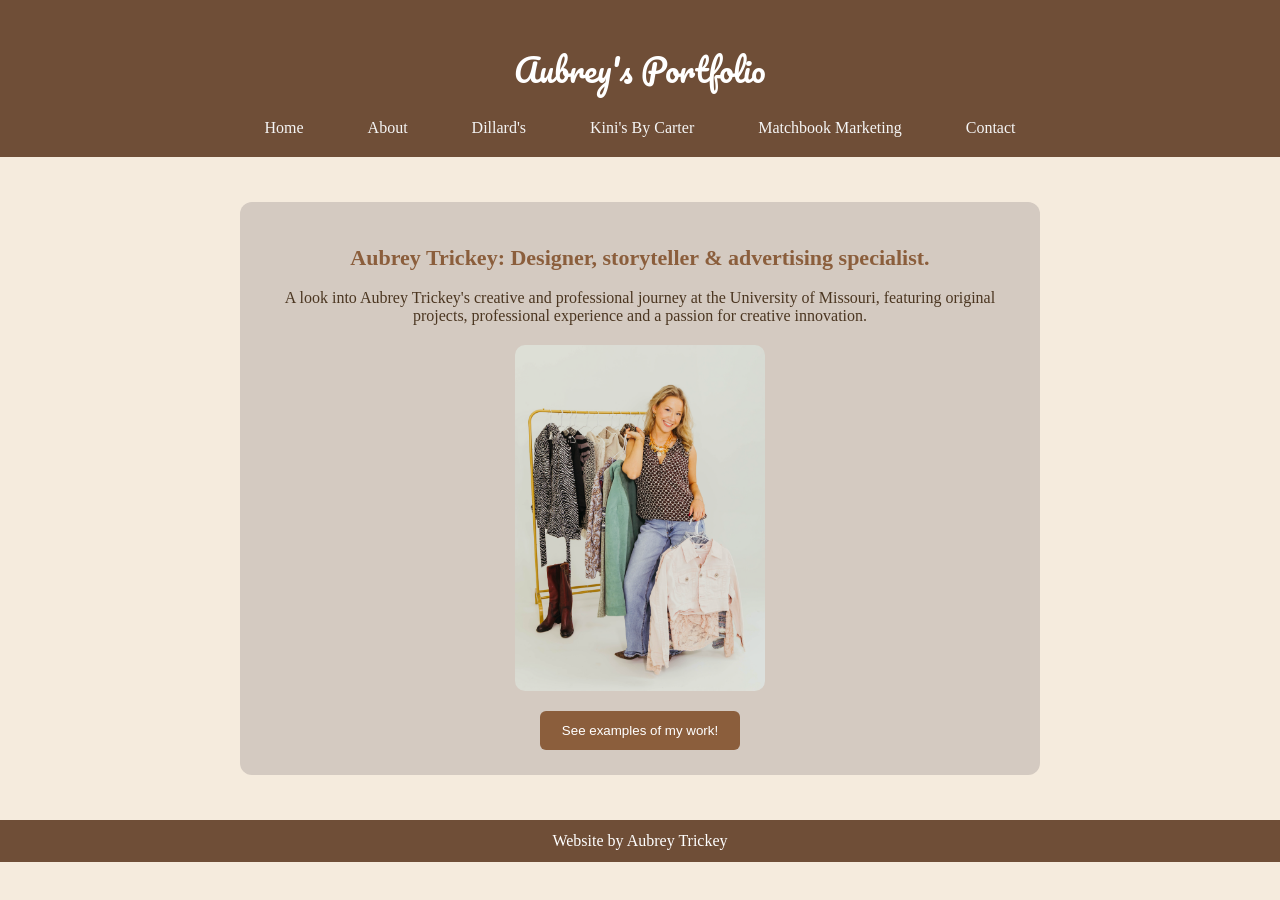
<file: index.html>
<!DOCTYPE html>
<html lang="en">
<head>
    <meta charset="UTF-8">
    <meta name="viewport" content="width=device-width, initial-scale=1.0">

    <title>Aubrey Trickey: Designer, storyteller and advertising specialist.</title>

    <!-- External CSS stylesheet -->
    <link rel="stylesheet" href="style.css">

    <!-- Cursive font -->
    <link href="https://fonts.googleapis.com/css2?family=Pacifico&display=swap"
          rel="stylesheet">

    <meta name="description" content="A look into Aubrey Trickey's creative and professional journey at the University of Missouri, featuring original projects, professional experience and a passion for creative innovation.">
    <meta name="author" content="Aubrey Trickey">
    <meta name="keywords" content="Aubrey Trickey, advertising, fashion, designer, public relations">


    <!-- Open Graph -->
<meta property="og:title" content="Aubrey Trickey: Designer, storyteller and advertising specialist.">
<meta property="og:description" content="A look into Aubrey Trickey's creative and professional journey at the University of Missouri, featuring original projects, professional experience and a passion for creative innovation.">
<meta property="og:image" content="https://www.w3schools.com/images/w3schools_logo_436_2.png">
<meta property="og:url" content="https://###">
<meta property="og:type" content="website">

<!-- Twitter Card -->
<meta name="twitter:card" content="summary_large_image">
<meta name="twitter:title" content="Aubrey Trickey: Designer, storyteller and advertising specialist.">
<meta name="twitter:description" content="A look into Aubrey Trickey's creative and professional journey at the University of Missouri, featuring original projects, professional experience and a passion for creative innovation.">
<meta name="twitter:image" content="https://www.w3schools.com/images/w3schools_logo_436_2.png">

    
    <!-- Internal CSS -->
    <style>
        h2 {
            color: #8B5E3C;
        }
    </style>
</head>

<body>

    <header class="navbar">
        <h1>Aubrey's Portfolio</h1>
        <a href="index.html">Home</a>
        <a href="about.html">About</a>
        <a href="work.html">Dillard's</a>
        <a href="experience.html">Kini's By Carter</a>
        <a href="organization.html">Matchbook Marketing</a>
        <a href="contact.html">Contact</a>
    </header>

    <main>
        <div class="content">
            <h2>Aubrey Trickey: Designer, storyteller & advertising specialist.</h2>

            <p>
                A look into Aubrey Trickey's creative and professional journey at the University of Missouri, featuring original projects, professional experience and a passion for creative innovation.
            </p>

            <!-- Image from the www folder -->
            <img src="img/portfolio.png"
                 alt="A picture of me"
                 class="portfolio-image">

            <button onclick="window.location.href='work.html'">
                See examples of my work!
            </button>
        </div>

    </main>

    <footer>
       Website by Aubrey Trickey
    </footer>

</body>
</html>
</file>
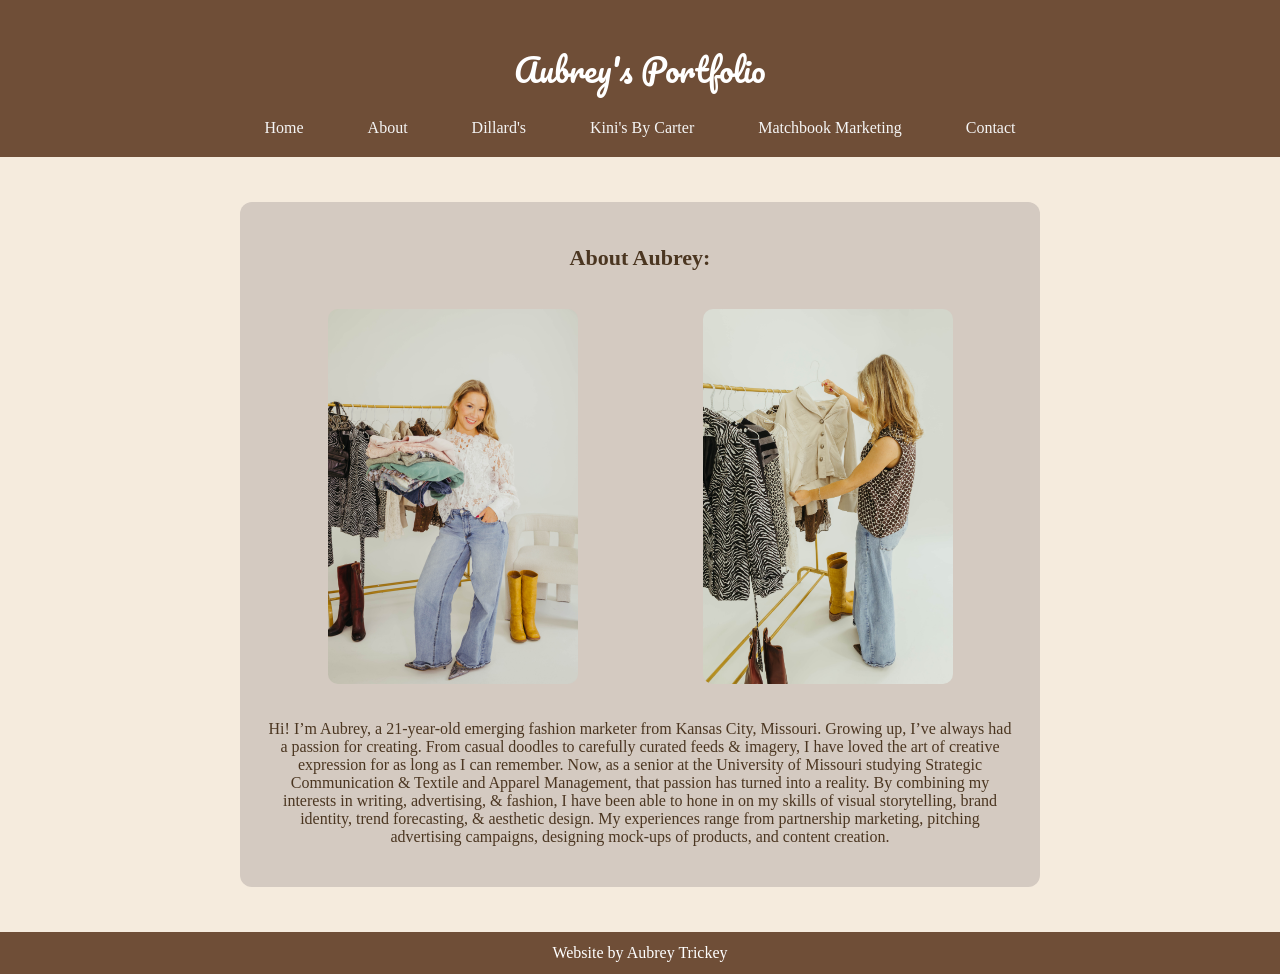
<file: about.html>
<!DOCTYPE html>
<html lang="en">
<head>
    <meta charset="UTF-8">
    <meta name="viewport" content="width=device-width, initial-scale=1.0">
    <title>About | My Portfolio</title>
    <link rel="stylesheet" href="style.css">
    <link href="https://fonts.googleapis.com/css2?family=Pacifico&display=swap"
          rel="stylesheet">
</head>

<body>
    <header class="navbar">
        <h1>Aubrey's Portfolio</h1>
        <nav>
            <a href="index.html">Home</a>
            <a href="about.html">About</a>
            <a href="work.html">Dillard's</a>
            <a href="experience.html">Kini's By Carter</a>
            <a href="organization.html">Matchbook Marketing</a>
            <a href="contact.html">Contact</a>
        </nav>
    </header>

    <main>
        <div class="content">
            <h2>About Aubrey: </h2>

        <div class="images"
            <!-- Image from the www folder -->
            <img src="img/portfolio2.jpg"
                 alt="Another picture of me"
                 class="portfolio-image">

                 <img src="img/portfolio3.jpg"
                 alt="A third picture of me"
                 class="portfolio-image">

            </div>

            <p>Hi! I’m Aubrey, a 21-year-old emerging fashion marketer from Kansas City, Missouri. Growing up, I’ve always had a passion for creating. From casual doodles to carefully curated feeds & imagery, I have loved the art of creative expression for as long as I can remember. Now, as a senior at the University of Missouri studying Strategic Communication & Textile and Apparel Management, that passion has turned into a reality. By combining my interests in writing, advertising, & fashion, I have been able to hone in on my skills of visual storytelling, brand identity, trend forecasting, & aesthetic design. My experiences range from partnership marketing, pitching advertising campaigns, designing mock-ups of products, and content creation.</p>

        </div>
    </main>

    <footer>
      Website by Aubrey Trickey
    </footer>
</body>
</html>
</file>
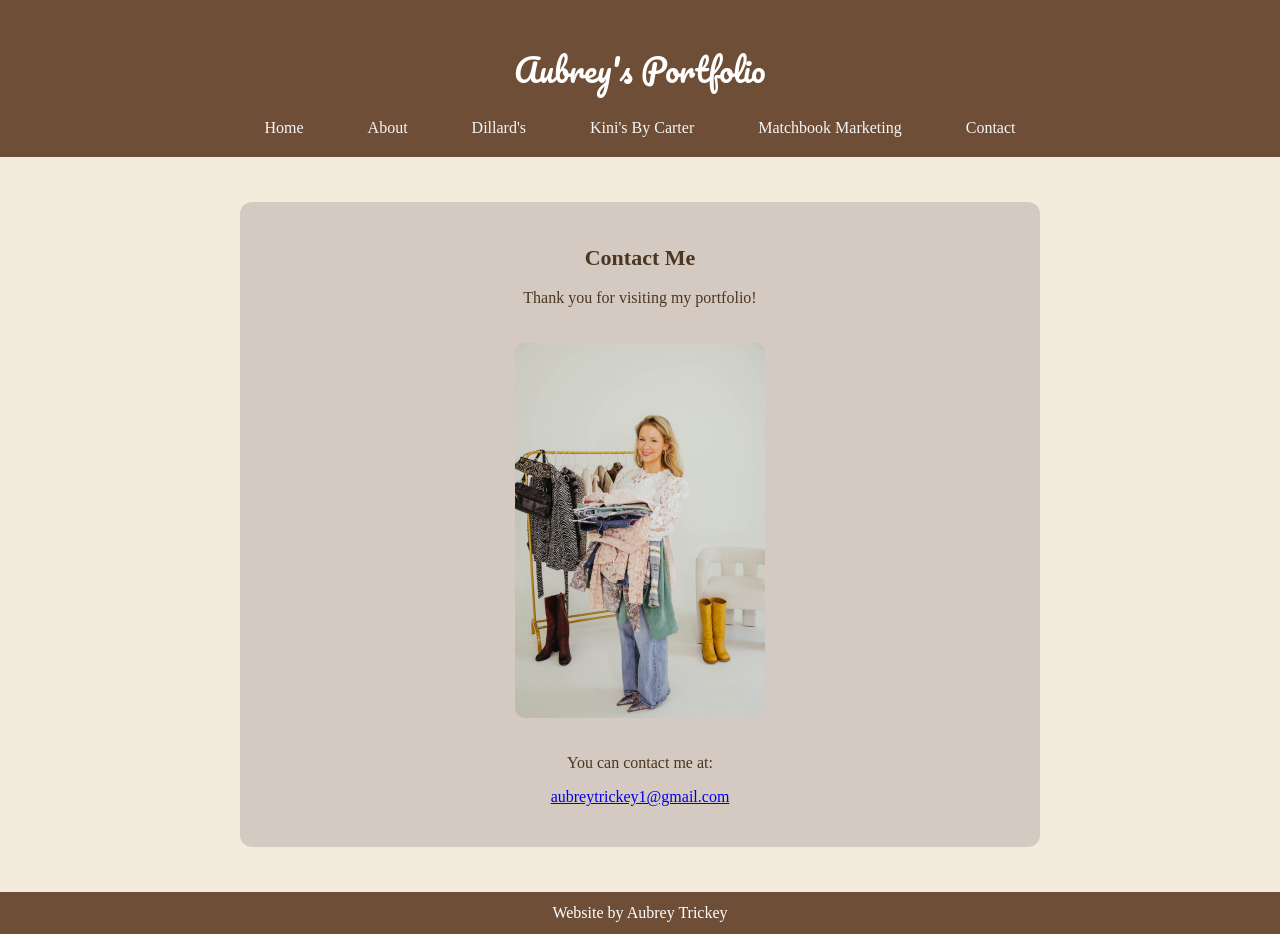
<file: contact.html>
<!DOCTYPE html>
<html lang="en">
<head>
    <meta charset="UTF-8">
    <meta name="viewport" content="width=device-width, initial-scale=1.0">
    <title>Contact | My Portfolio</title>
    <link rel="stylesheet" href="style.css">
    <link href="https://fonts.googleapis.com/css2?family=Pacifico&display=swap"
          rel="stylesheet">
</head>

<body>
    <header class="navbar">
        <h1>Aubrey's Portfolio</h1>
        <nav>
            <a href="index.html">Home</a>
            <a href="about.html">About</a>
            <a href="work.html">Dillard's</a>
            <a href="experience.html">Kini's By Carter</a>
            <a href="organization.html">Matchbook Marketing</a>
            <a href="contact.html">Contact</a>
        </nav>
    </header>

    <main>
        <div class="content">
            <h2>Contact Me</h2>
            <p>Thank you for visiting my portfolio!</p>

            <div class="images">
            <!-- Image from the www folder -->
             <img src="img/portfolio13.jpg"
                 alt="A Picture of Myself"
                 class="portfolio-image">
            </div>

            <p>You can contact me at:</p>

            <p>
                <a href="mailto:aubreytrickey1@gmail.com">
                    aubreytrickey1@gmail.com
                </a>
            </p>
        </div>
    </main>

    <footer>
      Website by Aubrey Trickey
    </footer>
</body>
</html>
</file>
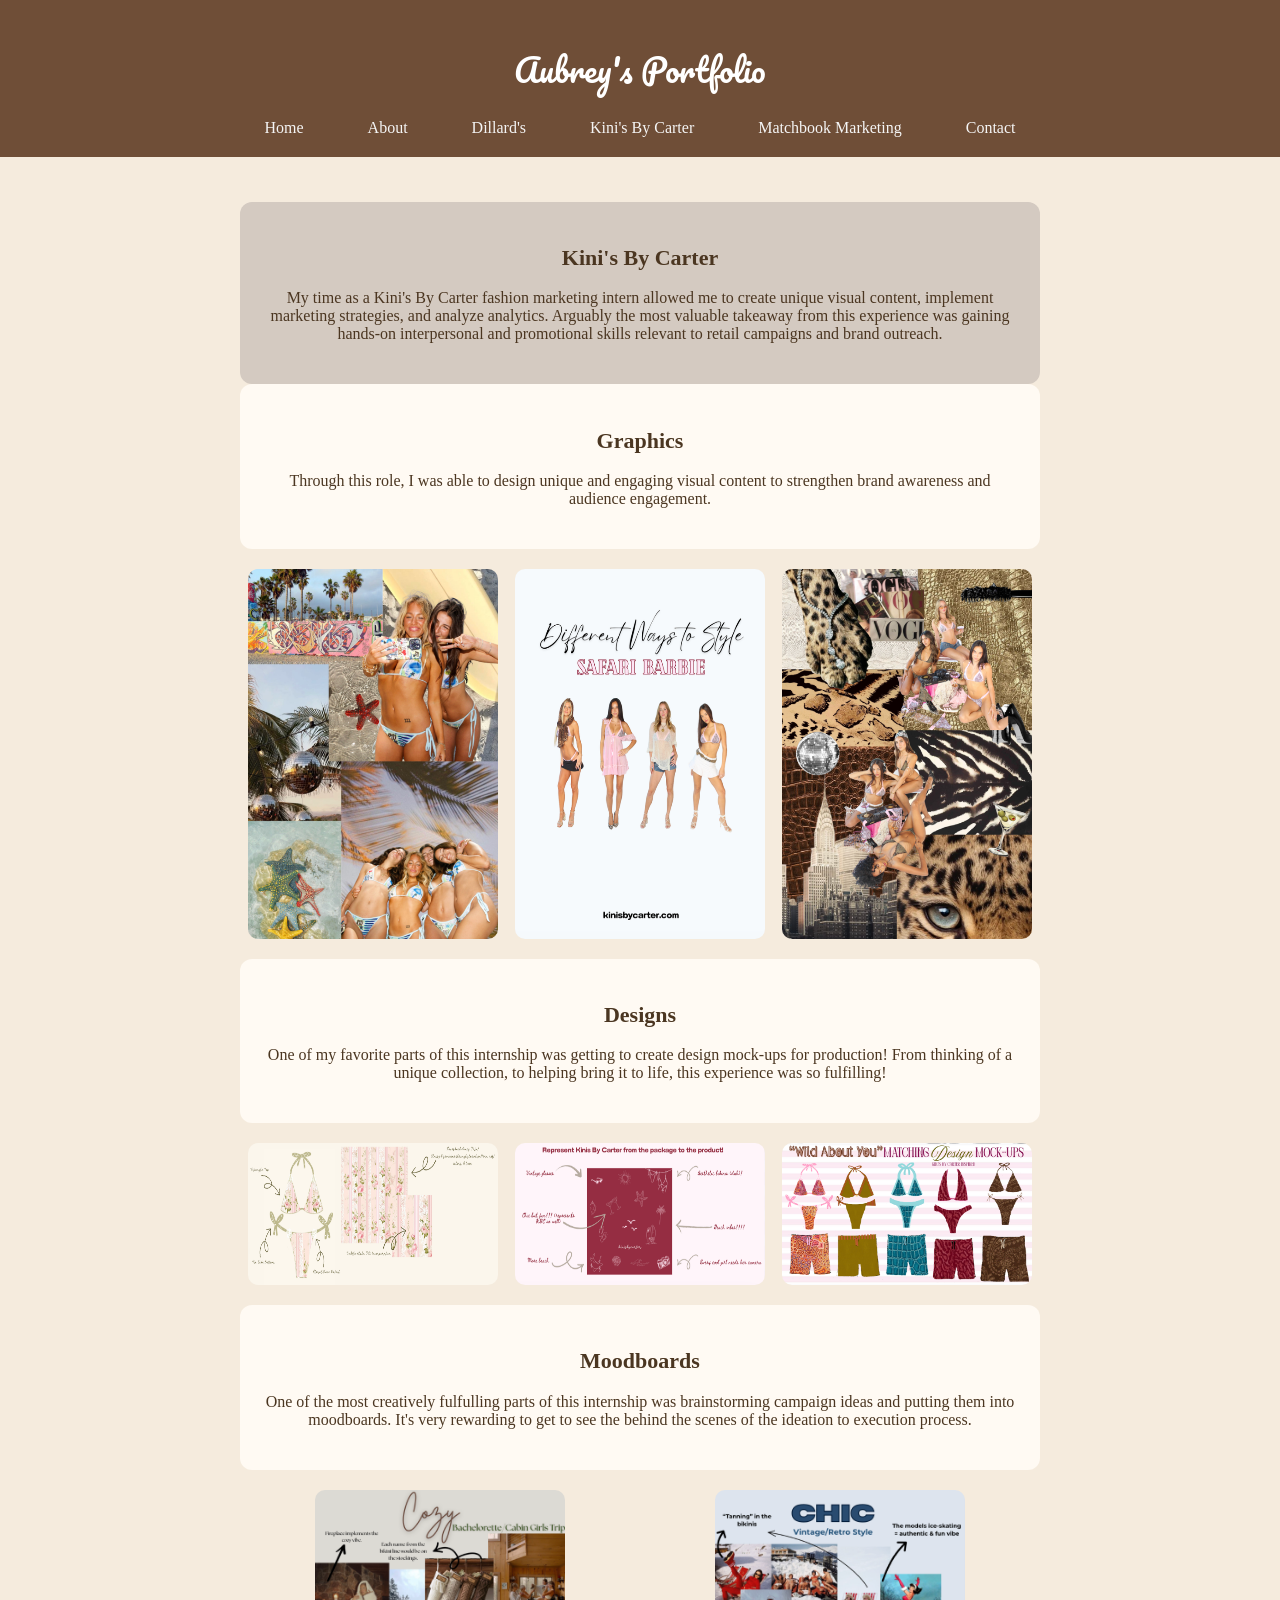
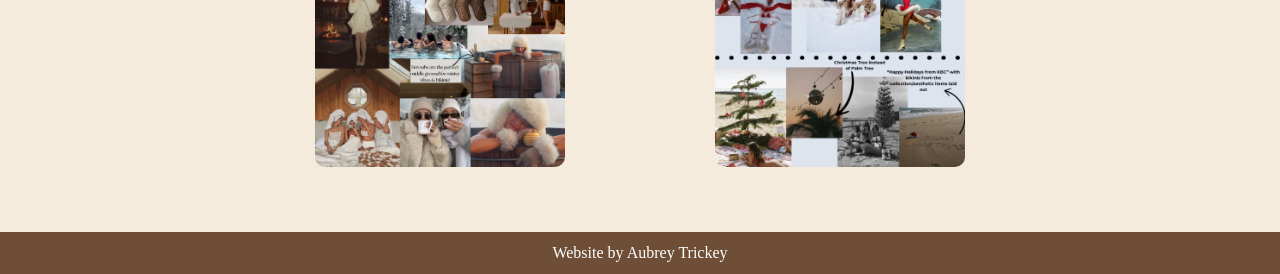
<file: experience.html>
<!DOCTYPE html>
<html lang="en">
<head>
    <meta charset="UTF-8">
    <meta name="viewport" content="width=device-width, initial-scale=1.0">
    <title>My Work | My Portfolio</title>
    <link rel="stylesheet" href="style.css">
    <link href="https://fonts.googleapis.com/css2?family=Pacifico&display=swap"
          rel="stylesheet">
</head>

<body>
    <header class="navbar">
        <h1>Aubrey's Portfolio</h1>
        <nav>
            <a href="index.html">Home</a>
            <a href="about.html">About</a>
            <a href="work.html">Dillard's</a>
            <a href="experience.html">Kini's By Carter</a>
            <a href="organization.html">Matchbook Marketing</a>
            <a href="contact.html">Contact</a>
        </nav>
    </header>

    <main>
        <div class="content">
            <h2>Kini's By Carter</h2>
            <p>My time as a Kini's By Carter fashion marketing intern allowed me to create unique visual content, implement marketing strategies, and analyze analytics. Arguably the most valuable takeaway from this experience was gaining hands-on interpersonal and promotional skills relevant to retail campaigns and brand outreach. 
        </div>

        <div class="examples">
            <h2>Graphics</h2>
            <p>Through this role, I was able to design unique and engaging visual content to strengthen brand awareness and audience engagement.</p>
        </div>

        <div class="images">
            <!-- Image from the www folder -->
             <img src="img/portfolio14.png"
                 alt="A KBC picture"
                 class="portfolio-image">

            <img src="img/portfolio15.png"
                 alt="A second KBC picture"
                 class="portfolio-image">

            <img src="img/portfolio16.png"
                 alt="A third KBC picture"
                 class="portfolio-image">

        </div>

       <div class="examples">
            <h2>Designs</h2>
            <p>One of my favorite parts of this internship was getting to create design mock-ups for production! From thinking of a unique collection, to helping bring it to life, this experience was so fulfilling! </p>
        </div>


        <div class="images">
            <!-- Image from the www folder -->
             <img src="img/portfolio17.png"
                 alt="A KBC design picture"
                 class="portfolio-image">

            <img src="img/portfolio19.png"
                 alt="A second KBC design picture"
                 class="portfolio-image">

            <img src="img/portfolio18.png"
                 alt="A third KBC design picture"
                 class="portfolio-image">

        </div>

         <div class="examples">
            <h2>Moodboards</h2>
            <p>One of the most creatively fulfulling parts of this internship was brainstorming campaign ideas and putting them into moodboards. It's very rewarding to get to see the behind the scenes of the ideation to execution process.</p>
        </div>

        <div class="images">
            <!-- Image from the www folder -->
             <img src="img/portfolio20.png"
                 alt="A KBC moodboard"
                 class="portfolio-image">

            <img src="img/portfolio22.png"
                 alt="A second KBC moodboard"
                 class="portfolio-image">

        </div>

    </main>

    <footer>
       Website by Aubrey Trickey
    </footer>
</body>
</html>
</file>
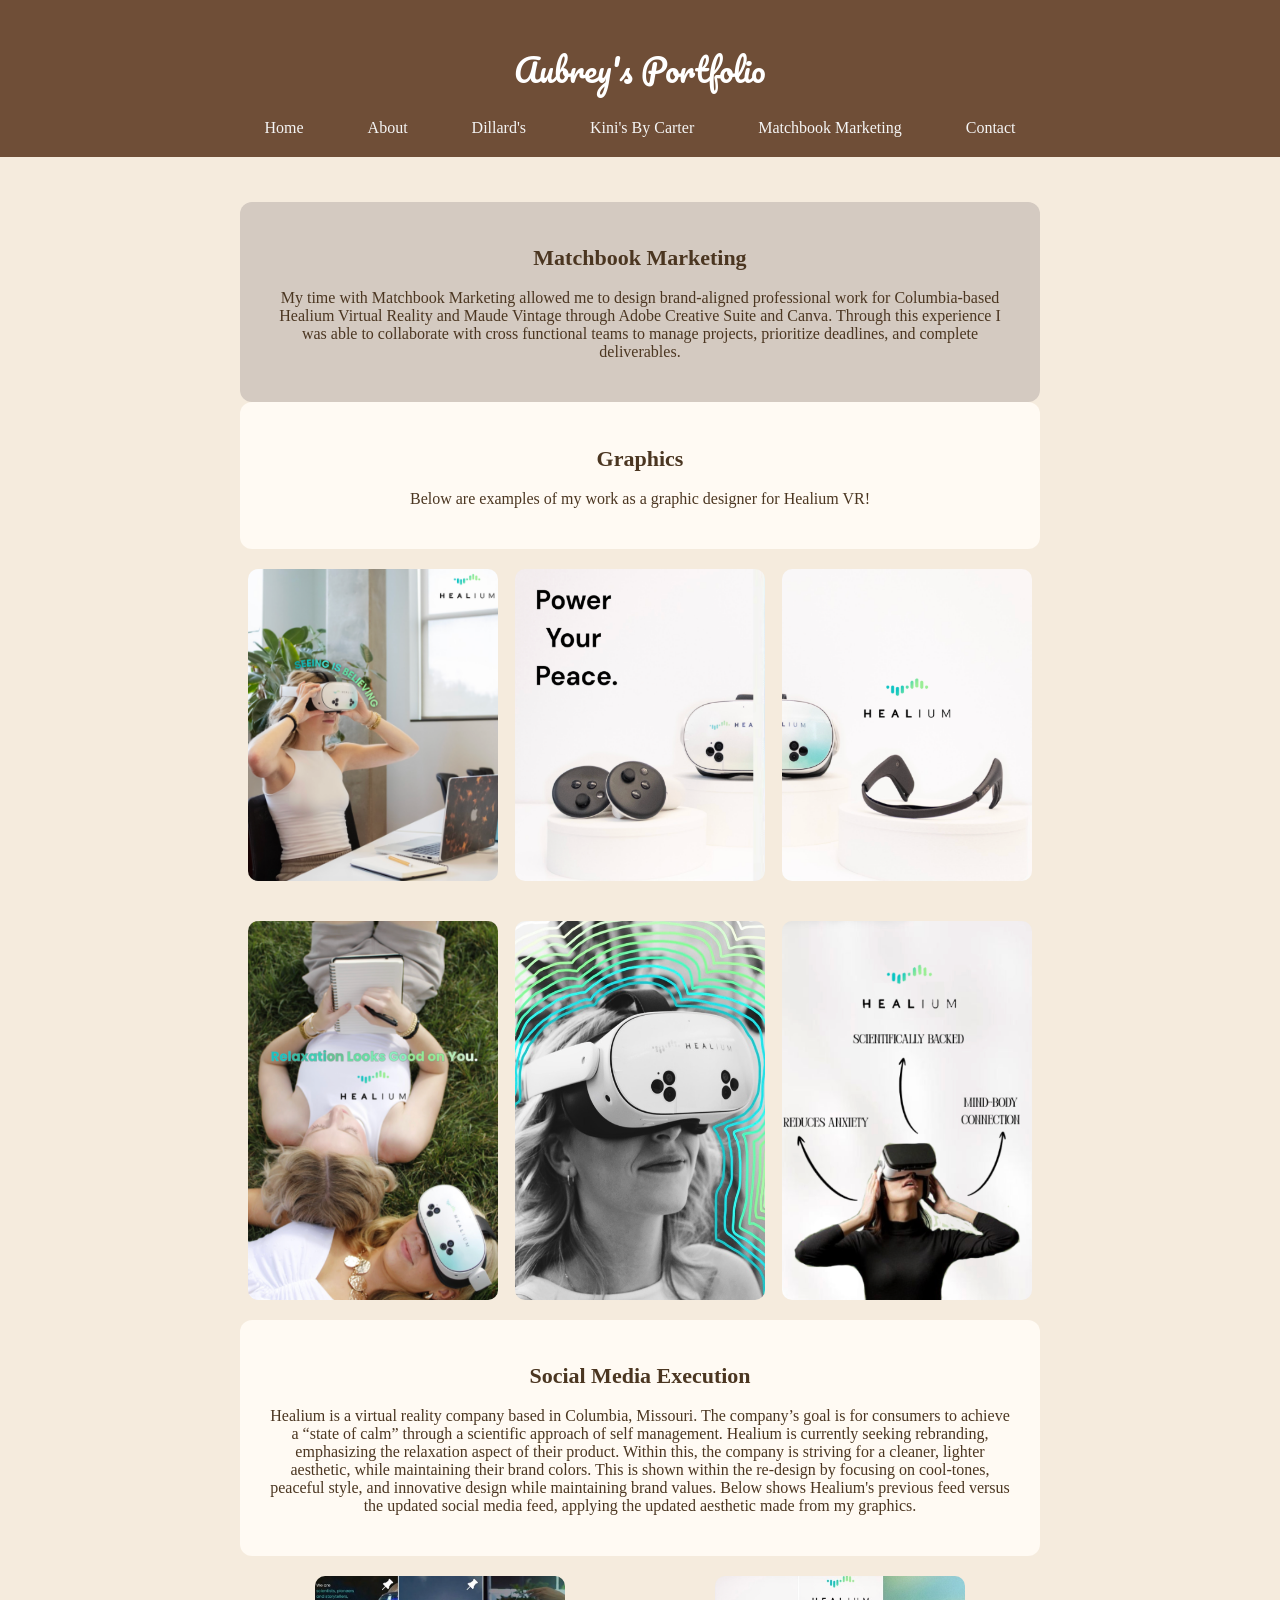
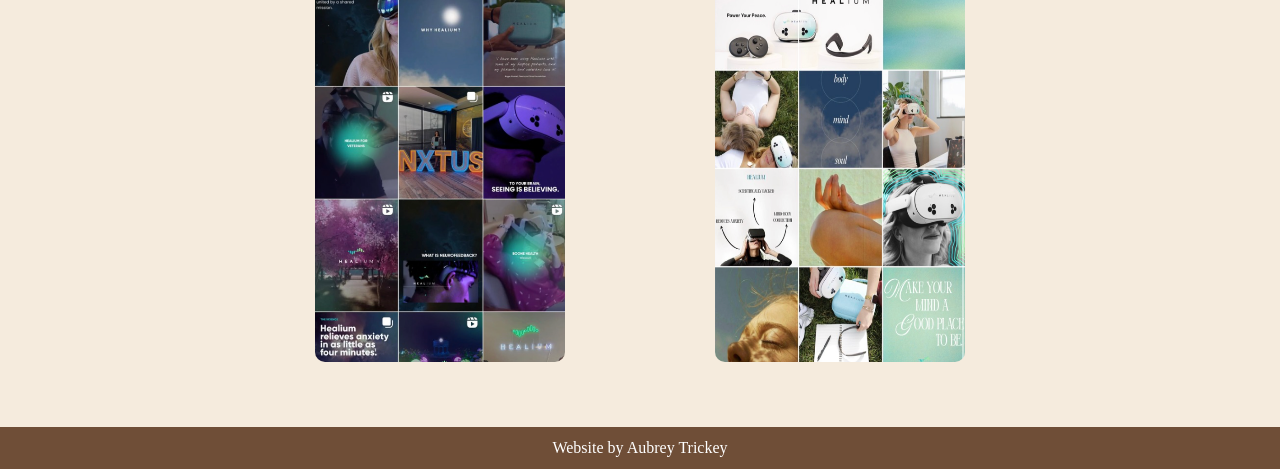
<file: organization.html>
<!DOCTYPE html>
<html lang="en">
<head>
    <meta charset="UTF-8">
    <meta name="viewport" content="width=device-width, initial-scale=1.0">
    <title>My Work | My Portfolio</title>
    <link rel="stylesheet" href="style.css">
    <link href="https://fonts.googleapis.com/css2?family=Pacifico&display=swap"
          rel="stylesheet">
</head>

<body>
    <header class="navbar">
        <h1>Aubrey's Portfolio</h1>
        <nav>
            <a href="index.html">Home</a>
            <a href="about.html">About</a>
            <a href="work.html">Dillard's</a>
            <a href="experience.html">Kini's By Carter</a>
            <a href="organization.html">Matchbook Marketing</a>
            <a href="contact.html">Contact</a>
        </nav>
    </header>

    <main>
        <div class="content">
            <h2>Matchbook Marketing</h2>
            <p>My time with Matchbook Marketing allowed me to design brand-aligned professional work for Columbia-based Healium Virtual Reality and Maude Vintage through Adobe Creative Suite and Canva. Through this experience I was able to collaborate with cross functional teams to manage projects, prioritize deadlines, and complete deliverables.
        </div>

        <div class="examples">
            <h2>Graphics</h2>
            <p>Below are examples of my work as a graphic designer for Healium VR!</p>
        </div>

        <div class="images">
            <!-- Image from the www folder -->
             <img src="img/portfolio23.png"
                 alt="A Matchbook Graphic"
                 class="portfolio-image">

            <img src="img/portfolio24.png"
                 alt="A second Matchbook Graphic"
                 class="portfolio-image">

            <img src="img/portfolio25.png"
                 alt="A third Matchbook Graphic"
                 class="portfolio-image">

        </div>

        <div class="images">
            <!-- Image from the www folder -->
             <img src="img/portfolio26.png"
                 alt="A Matchbook Graphic"
                 class="portfolio-image">

            <img src="img/portfolio27.png"
                 alt="A second Matchbook Graphic"
                 class="portfolio-image">

            <img src="img/portfolio28.png"
                 alt="A third Matchbook Graphic"
                 class="portfolio-image">

        </div>

        <div class="examples">
            <h2>Social Media Execution</h2>
            <p>Healium is a virtual reality company based in Columbia, Missouri. The company’s goal is for consumers to achieve a “state of calm” through a scientific approach of self management. Healium is currently seeking rebranding, emphasizing the relaxation aspect of their product. 
            Within this, the company is striving for a cleaner, lighter aesthetic, while maintaining their brand colors. 
            This is shown within the re-design by focusing on cool-tones, peaceful style, and innovative design while maintaining brand values. Below shows Healium's previous feed versus the updated social media feed, applying the updated aesthetic made from my graphics. </p>
        </div>

        <div class="images">
            <!-- Image from the www folder -->
             <img src="img/portfolio30.png"
                 alt="Matchbook previous feed"
                 class="portfolio-image">

             <img src="img/portfolio31.png"
                 alt="Matchbook updated feed"
                 class="portfolio-image">

        </div>


    </main>

    <footer>
       Website by Aubrey Trickey
    </footer>
</body>
</html>
</file>
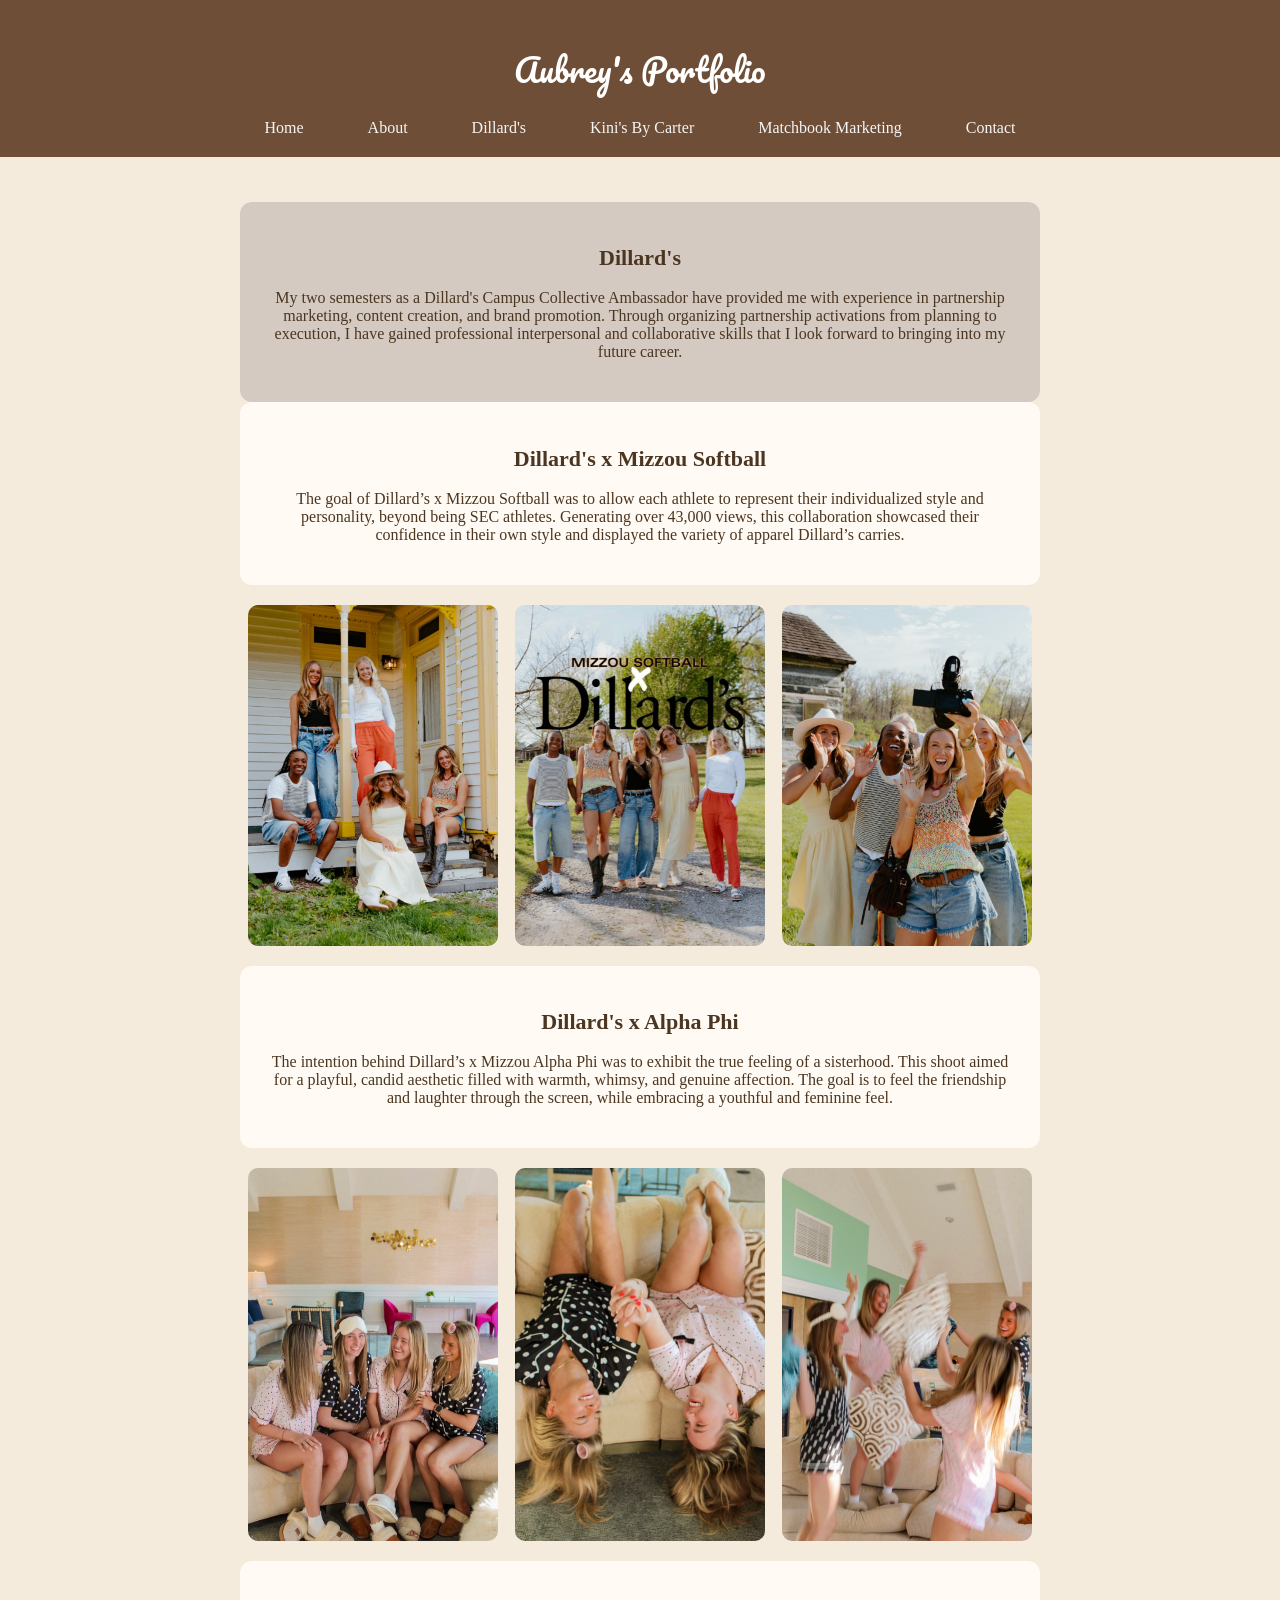
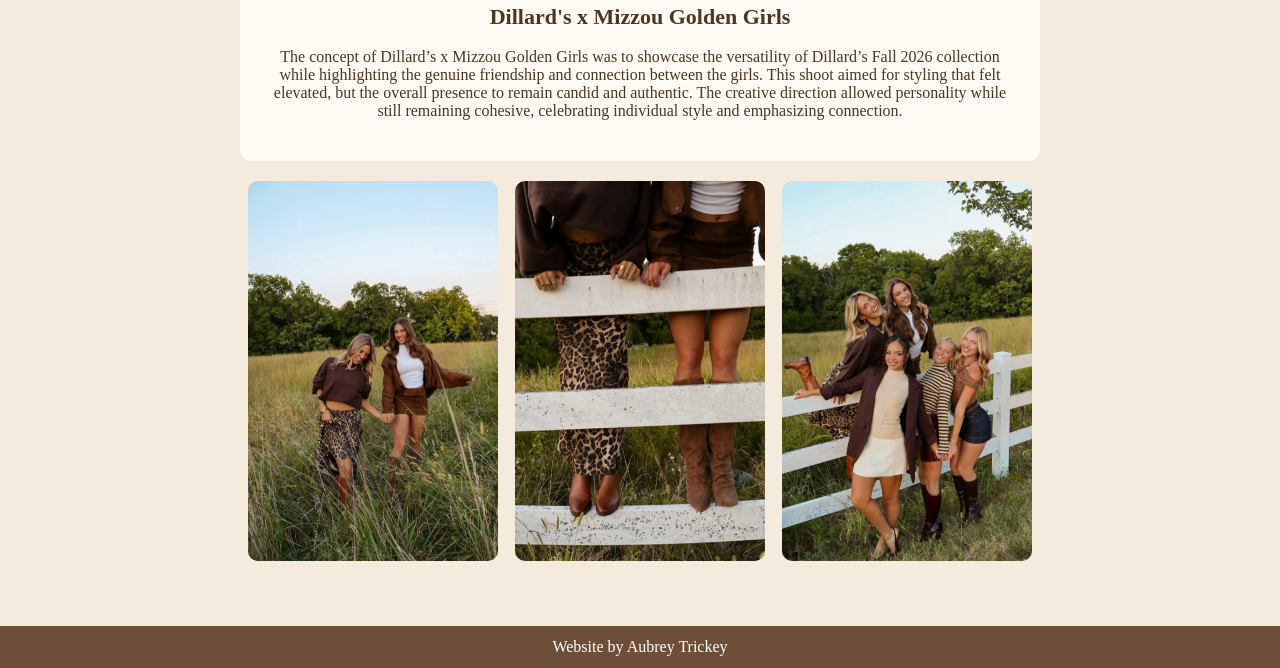
<file: work.html>
<!DOCTYPE html>
<html lang="en">
<head>
    <meta charset="UTF-8">
    <meta name="viewport" content="width=device-width, initial-scale=1.0">
    <title>My Work | My Portfolio</title>
    <link rel="stylesheet" href="style.css">
    <link href="https://fonts.googleapis.com/css2?family=Pacifico&display=swap"
          rel="stylesheet">
</head>

<body>
    <header class="navbar">
        <h1>Aubrey's Portfolio</h1>
        <nav>
            <a href="index.html">Home</a>
            <a href="about.html">About</a>
            <a href="work.html">Dillard's</a>
            <a href="experience.html">Kini's By Carter</a>
            <a href="organization.html">Matchbook Marketing</a>
            <a href="contact.html">Contact</a>
        </nav>
    </header>

    <main>
        <div class="content">
            <h2>Dillard's</h2>
            <p>My two semesters as a Dillard's Campus Collective Ambassador have provided me with experience in partnership marketing, content creation, and brand promotion. Through organizing partnership activations from planning to execution, I have gained professional interpersonal and collaborative skills that I look forward to bringing into my future career.
        </div>

        <div class="examples">
            <h2>Dillard's x Mizzou Softball</h2>
            <p>The goal of Dillard’s x Mizzou Softball was to allow each athlete to represent their individualized style and personality, beyond being SEC athletes. 

            Generating over 43,000 views, this collaboration showcased their confidence in their own style and displayed the variety of apparel Dillard’s carries.</p>
        </div>

        <div class="images">
            <!-- Image from the www folder -->
             <img src="img/portfolio4.png"
                 alt="A Dillard's Softball picture"
                 class="portfolio-image">

            <img src="img/portfolio6.png"
                 alt="A second Dillard's Softball picture"
                 class="portfolio-image">

            <img src="img/portfolio5.png"
                 alt="A third Dillard's Softball picture"
                 class="portfolio-image">

        </div>

       <div class="examples">
            <h2>Dillard's x Alpha Phi</h2>
            <p>The intention behind Dillard’s x Mizzou Alpha Phi was to exhibit the true feeling of a sisterhood.

        This shoot aimed for a playful, candid aesthetic filled with warmth, whimsy, and genuine affection.
        The goal is to feel the friendship and laughter through the screen, while embracing a youthful and feminine feel.</p>
        </div>


        <div class="images">
            <!-- Image from the www folder -->
             <img src="img/portfolio7.png"
                 alt="An Alpha Phi picture"
                 class="portfolio-image">

            <img src="img/portfolio8.png"
                 alt="A second Alpha Phi picture"
                 class="portfolio-image">

            <img src="img/portfolio9.png"
                 alt="A third Aplha Phi picture"
                 class="portfolio-image">

        </div>

         <div class="examples">
            <h2>Dillard's x Mizzou Golden Girls</h2>
            <p>The concept of Dillard’s x Mizzou Golden Girls was to showcase the versatility of Dillard’s Fall 2026 collection while highlighting the genuine friendship and connection between the girls.

    This shoot aimed for styling that felt elevated, but the overall presence to remain candid and authentic. 
    The creative direction allowed personality while still remaining cohesive, celebrating individual style and emphasizing connection.</p>
        </div>

        <div class="images">
            <!-- Image from the www folder -->
             <img src="img/portfolio10.png"
                 alt="A Dillard's GG's picture"
                 class="portfolio-image">

            <img src="img/portfolio11.png"
                 alt="A second Dillard's GG's picture"
                 class="portfolio-image">

            <img src="img/portfolio12.png"
                 alt="A third Dillard's GG's picture"
                 class="portfolio-image">

        </div>

    </main>

    <footer>
       Website by Aubrey Trickey
    </footer>
</body>
</html>
</file>
<file: style.css>
/* General page styling */
body {
    margin: 0;
    background-color: #F5EBDD;
    color: #4B3621;
    font-family: Georgia, serif;
}

/* Header */
header {
    background-color: #6F4E37;
    color: white;
    text-align: center;
    padding: 20px;
}

h1 {
    font-family: 'Pacifico', cursive;
    font-weight: normal;
}

header a {
    color: white;
    text-decoration: none;
}

/* Main content */
main {
    max-width: 800px;
    margin: 30px auto;
    padding: 15px;
}

header {
    text-align: center;
}

h2 {
    font-family: Georgia, serif;
    font-size: 22px;
}

.navbar ul {
list-style-type: none;
background-color: #333300;
display: flex;
justify-content: center;
}

.navbar a {
color: whitesmoke;
text-decoration: none;
padding: 0 30px;
font-size: 1rem;
font-family: Georgia, serif;
}

.navbar a:hover {
background-color: #F4C2C2;
color: white;
}


/* Class selector */
.content {
    background-color: #D4CAC1;
    text-align: center;
    padding: 25px;
    border-radius: 12px;
}

.examples {
    background-color: #FFFAF3;
    text-align: center;
    padding: 25px;
    border-radius: 12px;
}

/* Image styling */
.portfolio-image {
    display: block;
    width: 250px;
    max-width: 250px;
    height: auto;
    margin: 20px auto;
    border-radius: 10px;
}

.images {
    display: flex;
    justify-content: center;
    gap: 0px;
}

.portfolio-image {
    width: 300px;
    height: auto;
}

/* ID selector */
#about {
    background-color: #E8D5BE;
    padding: 20px;
    margin-top: 20px;
    border-radius: 12px;
}

/* Button */
button {
    background-color: #8B5E3C;
    color: white;
    padding: 12px 22px;
    border: none;
    border-radius: 6px;
    cursor: pointer;
}

/* Hover effect */
button:hover {
    background-color: #5C3D2E;
}

/* Footer */
footer {
    background-color: #6F4E37;
    color: white;
    text-align: center;
    padding: 12px;
}

/* Responsive design */
@media (max-width: 600px) {
    h1 {
        font-size: 28px;
    }

    main {
        margin: 15px auto;
        padding: 10px;
    }

    .content {
        padding: 15px;
    }

    .hero-image {
        max-width: 100%;
    }
}
</file>
